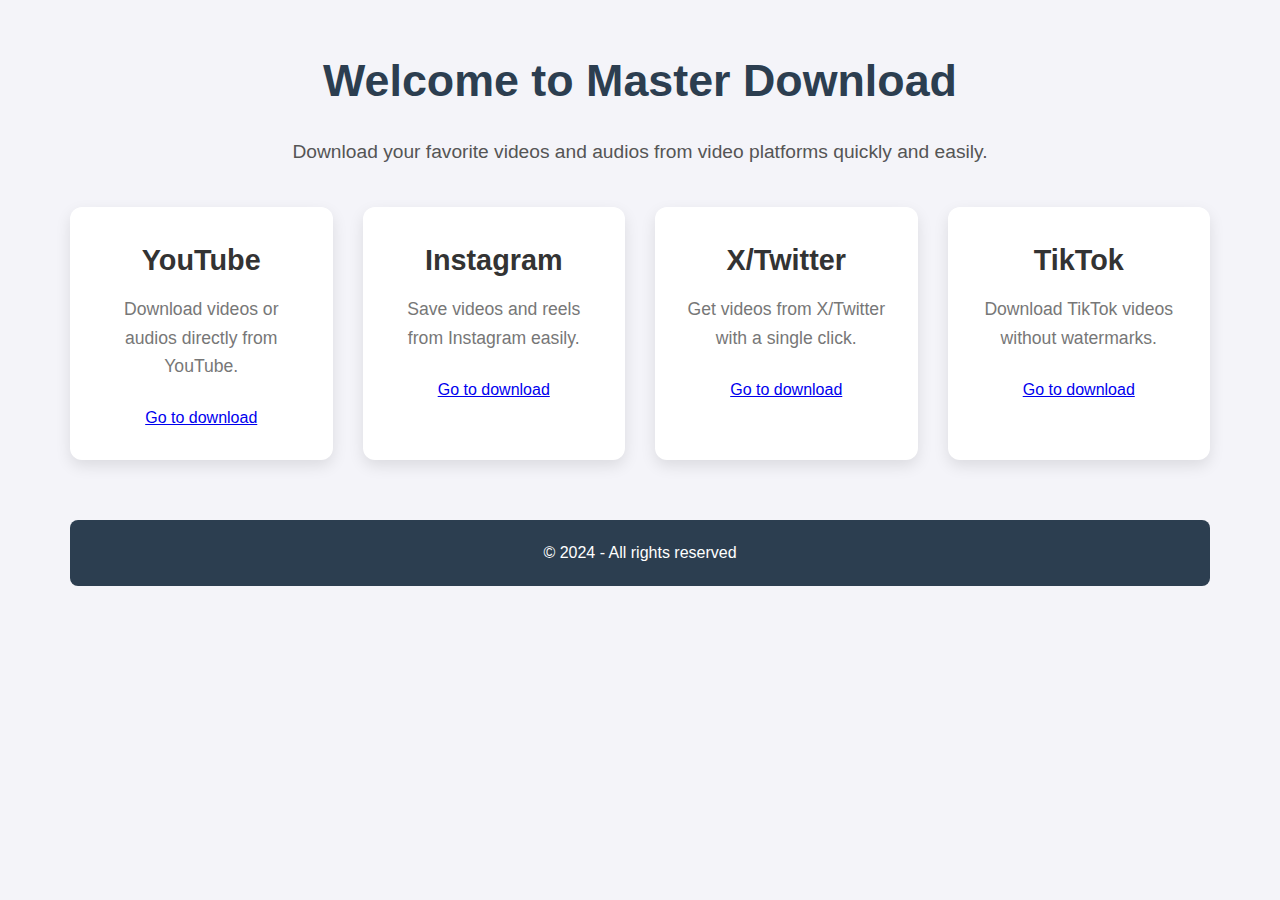
<file: index.html>
<!DOCTYPE html>
<html lang="en">
<head>
    <meta charset="UTF-8">
    <meta name="viewport" content="width=device-width, initial-scale=1.0">
    <title>Video Downloader</title>
    <link rel="stylesheet" href="/static/css/index.css">
</head>
<body>
    <div class="container">
        <h1>Welcome to Master Download</h1>
        <p>Download your favorite videos and audios from video platforms quickly and easily.</p>

        <div class="cards">
            <div class="card">
                <h3>YouTube</h3>
                <p>Download videos or audios directly from YouTube.</p>
                <a href="/templates/download/yt.html" class="btn">Go to download</a>
            </div>

            <div class="card">
                <h3>Instagram</h3>
                <p>Save videos and reels from Instagram easily.</p>
                <a href="/download/instagram" class="btn">Go to download</a>
            </div>

            <div class="card">
                <h3>X/Twitter</h3>
                <p>Get videos from X/Twitter with a single click.</p>
                <a href="/download/twitter" class="btn">Go to download</a>
            </div>
            
            <div class="card">
                <h3>TikTok</h3>
                <p>Download TikTok videos without watermarks.</p>
                <a href="/download/tiktok" class="btn">Go to download</a>
            </div>
        </div>
        

        <footer>
            &copy; 2024 - All rights reserved
        </footer>
    </div>
</body>
</html>
</file>
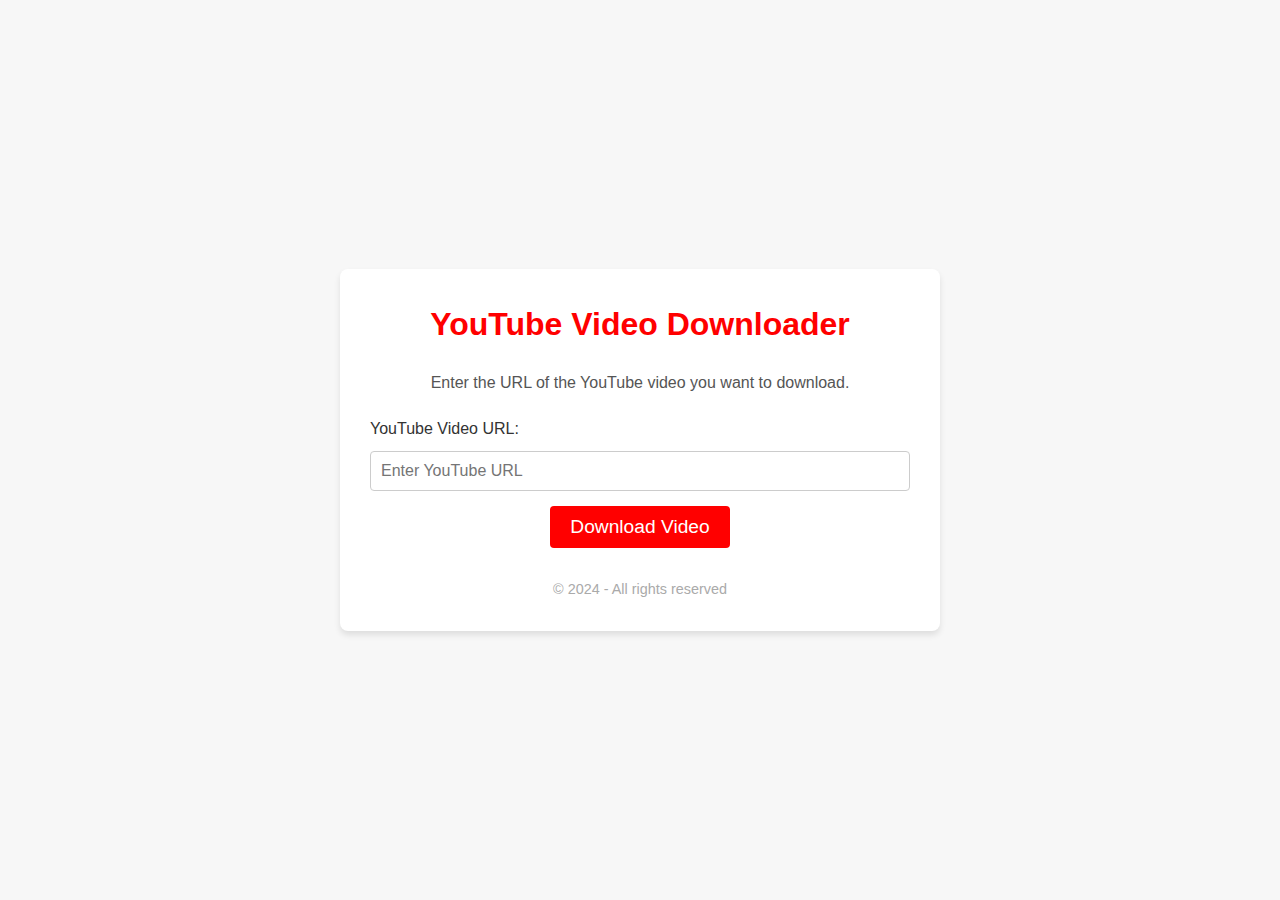
<file: templates/download/yt.html>
<!DOCTYPE html>
<html lang="en">
<head>
    <meta charset="UTF-8">
    <meta name="viewport" content="width=device-width, initial-scale=1.0">
    <title>YouTube Video Downloader</title>
    <link rel="stylesheet" href="/static/css/yt.css">
</head>
<body>
    <div class="container">
        <h1>YouTube Video Downloader</h1>
        <p>Enter the URL of the YouTube video you want to download.</p>

        <div class="download-form">
            <form action="/download/youtube" method="POST">
                <label for="video-url">YouTube Video URL:</label>
                <input type="url" id="video-url" name="video-url" placeholder="Enter YouTube URL" required>
                <button type="submit" class="btn">Download Video</button>
            </form>
        </div>

        <footer>
            &copy; 2024 - All rights reserved
        </footer>
    </div>
</body>
</html>
</file>
<file: static/css/index.css>
/* General Styles */
* {
    margin: 0;
    padding: 0;
    box-sizing: border-box;
}

body {
    font-family: 'Roboto', sans-serif; /* Fuente más moderna */
    background-color: #f4f4f9;
    color: #333;
    line-height: 1.6;
    padding: 15px;
}

.container {
    max-width: 1200px;
    margin: 0 auto;
    text-align: center;
    padding: 30px;
}

h1 {
    font-size: 2.8rem; /* Aumentar tamaño para mayor impacto */
    color: #2C3E50; /* Tono oscuro */
    margin-bottom: 20px;
}

p {
    font-size: 1.2rem;
    color: #555;
    margin-bottom: 40px;
}

/* Card Styles */
.cards {
    display: grid;
    grid-template-columns: repeat(auto-fill, minmax(240px, 1fr)); /* Ajustar tamaño de tarjetas */
    gap: 30px;
    margin-top: 20px;
}

.card {
    background-color: #fff;
    border-radius: 12px; /* Bordes más suaves */
    box-shadow: 0 6px 15px rgba(0, 0, 0, 0.1); /* Sombra más visible */
    padding: 30px;
    transition: transform 0.3s ease, box-shadow 0.3s ease;
}

.card:hover {
    transform: translateY(-8px);
    box-shadow: 0 12px 30px rgba(0, 0, 0, 0.15); /* Sombra al pasar el ratón */
}

.card h3 {
    font-size: 1.8rem; /* Aumentar tamaño */
    color: #333;
    margin-bottom: 12px;
}

.card p {
    font-size: 1.1rem;
    color: #777;
    margin-bottom: 25px;
}

button {
    background-color: #2C3E50; /* Color oscuro para el botón */
    color: white;
    border: none;
    padding: 10px 20px; /* Aumentar el tamaño del botón */
    font-size: 1.1rem;
    cursor: pointer;
    border-radius: 8px;
    transition: background-color 0.3s ease, border 0.3s ease;
}

button:hover {
    background-color: #34495E; /* Color más oscuro al pasar el ratón */
    border: 2px solid #4CAF50; /* Efecto de borde al pasar el ratón */
}

/* Footer Styles */
footer {
    margin-top: 60px;
    padding: 20px;
    background-color: #2C3E50;
    color: white;
    text-align: center;
    border-radius: 8px;
}

footer a {
    color: #4CAF50;
    text-decoration: none;
    font-weight: bold;
}

footer a:hover {
    text-decoration: underline;
}
</file>
<file: static/css/yt.css>
/* Basic reset */
* {
    margin: 0;
    padding: 0;
    box-sizing: border-box;
}

body {
    font-family: Arial, sans-serif;
    background-color: #f7f7f7;
    color: #333;
    line-height: 1.6;
    display: flex;
    justify-content: center;
    align-items: center;
    height: 100vh;
}

.container {
    width: 100%;
    max-width: 600px;
    background-color: #fff;
    padding: 30px;
    border-radius: 8px;
    box-shadow: 0 4px 6px rgba(0, 0, 0, 0.1);
    text-align: center;
}

h1 {
    font-size: 2rem;
    margin-bottom: 20px;
    color: #FF0000; /* YouTube Red */
}

p {
    font-size: 1rem;
    color: #555;
    margin-bottom: 20px;
}

.download-form {
    margin-bottom: 30px;
}

.download-form label {
    font-size: 1rem;
    margin-bottom: 10px;
    display: block;
    text-align: left;
}

.download-form input {
    width: 100%;
    padding: 10px;
    font-size: 1rem;
    border: 1px solid #ccc;
    border-radius: 4px;
    margin-bottom: 15px;
}

.download-form button {
    background-color: #FF0000;
    color: white;
    font-size: 1.2rem;
    padding: 10px 20px;
    border: none;
    border-radius: 4px;
    cursor: pointer;
    transition: background-color 0.3s ease;
}

.download-form button:hover {
    background-color: #cc0000;
}

footer {
    font-size: 0.9rem;
    color: #aaa;
    margin-top: 20px;
}

footer a {
    color: #FF0000;
    text-decoration: none;
}
</file>
